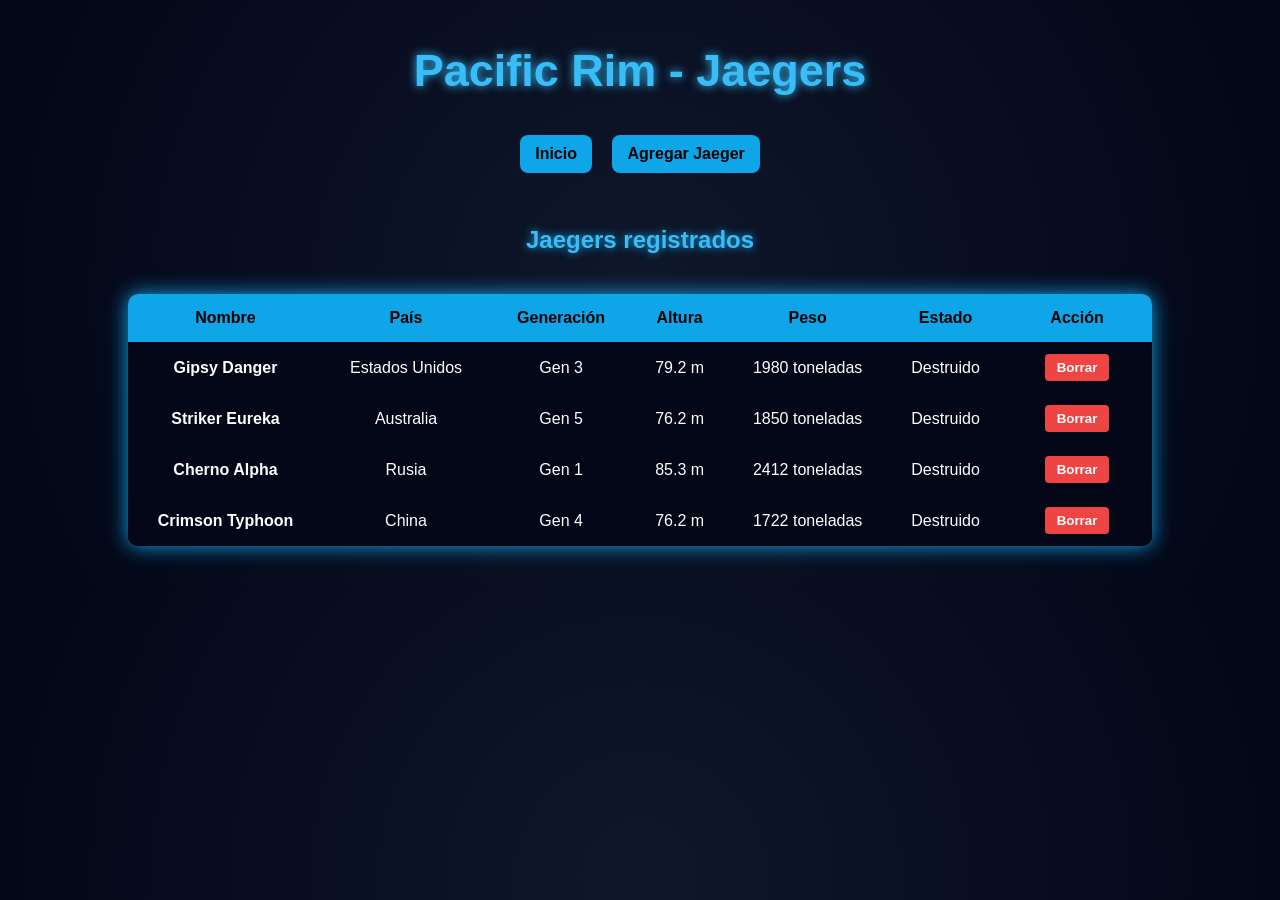
<file: index1.html>
<!DOCTYPE html>
<html lang="es">
<head>
    <meta charset="UTF-8">
    <title>Eduardo Mizael Ruiz Santiago</title>

    <style>
        body {
            font-family: Arial;
            background: radial-gradient(circle, #0f172a, #020617);
            color: white;
            text-align: center;
            margin: 0;
        }

        header {
            padding: 25px 20px;
        }

        h1 {
            margin-top: 20px;
            font-size: 45px;
            color: #38bdf8;
            text-shadow: 0 0 10px #38bdf8;
        }

        nav {
            margin-top: 20px;
        }

        nav a {
            display: inline-block;
            margin: 8px;
            padding: 10px 15px;
            background: #0ea5e9;
            color: black;
            border-radius: 8px;
            text-decoration: none;
            font-weight: bold;
            cursor: pointer;
        }

        nav a:hover {
            background: #38bdf8;
            box-shadow: 0 0 12px #38bdf8;
        }

        h2 {
            color: #38bdf8;
            text-shadow: 0 0 8px #0ea5e9;
            margin-top: 20px;
        }

        table {
            margin: 40px auto;
            border-collapse: collapse;
            width: 80%;
            box-shadow: 0 0 20px #0ea5e9;
            border-radius: 10px;
            overflow: hidden;
        }

        th {
            background: #0ea5e9;
            padding: 15px;
            color: black;
        }

        td {
            padding: 12px;
            background: #020617;
        }

        tr:hover td {
            background: #0ea5e9;
            color: black;
            transition: 0.3s;
        }

        .btn-delete {
            background-color: #ef4444;
            color: white;
            border: none;
            padding: 6px 12px;
            border-radius: 4px;
            font-weight: bold;
            cursor: pointer;
            transition: background-color 0.2s;
        }

        .btn-delete:hover {
            background-color: #dc2626;
        }

        .alert-info {
            background-color: #1e293b;
            color: #38bdf8;
            padding: 15px;
            border-radius: 8px;
            width: 50%;
            margin: 20px auto;
            border: 1px dashed #38bdf8;
        }
    </style>
</head>
<body>

<header>
    <h1>Pacific Rim - Jaegers</h1>
    <nav>
        <a href="index.html">Inicio</a>
        <a href="pacificrim.html">Agregar Jaeger</a>
    </nav>
</header>

<div class="contenedor">
    <h2>Jaegers registrados</h2>
    
    <div id="alerta-eliminar" style="display: none; color: #f43f5e; font-weight: bold; margin-bottom: 20px;">
        El Jaeger fue eliminado correctamente.
    </div>

    <table id="jaegers-tabla">
        <thead>
            <tr>
                <th>Nombre</th>
                <th>País</th>
                <th>Generación</th>
                <th>Altura</th>
                <th>Peso</th>
                <th>Estado</th>
                <th style="width: 120px;">Acción</th>
            </tr>
        </thead>
        <tbody id="jaegers-body">
            <tr>
                <td colspan="7">Cargando Jaegers...</td>
            </tr>
        </tbody>
    </table>
</div>

<script src="db.js"></script>
<script>
    function renderJaegers() {
        const tbody = document.getElementById('jaegers-body');
        const jaegers = db.get('pacific_rim', 'jaegers');

        if (jaegers.length > 0) {
            let html = '';
            jaegers.forEach(j => {
                html += `
                    <tr>
                        <td><strong>${escapeHtml(j.nombre)}</strong></td>
                        <td>${escapeHtml(j.pais || 'Desconocido')}</td>
                        <td>Gen ${j.generacion || '1'}</td>
                        <td>${j.altura_m || '0'} m</td>
                        <td>${j.peso_ton || '0'} toneladas</td>
                        <td>${escapeHtml(j.estado || 'Activo')}</td>
                        <td>
                            <button class="btn-delete" onclick="borrarJaeger(${j.id}, '${escapeQuote(j.nombre)}')">Borrar</button>
                        </td>
                    </tr>
                `;
            });
            tbody.innerHTML = html;
        } else {
            tbody.innerHTML = `
                <tr>
                    <td colspan="7">
                        <div class="alert-info">No hay Jaegers registrados todavía. Puedes agregar uno en el formulario.</div>
                    </td>
                </tr>
            `;
        }
    }

    function borrarJaeger(id, nombre) {
        if (confirm(`¿Seguro que deseas borrar el Jaeger ${nombre}?`)) {
            db.delete('pacific_rim', 'jaegers', 'id', id);
            
            const alerta = document.getElementById('alerta-eliminar');
            alerta.style.display = 'block';
            setTimeout(() => {
                alerta.style.display = 'none';
            }, 3000);

            renderJaegers();
        }
    }

    function escapeHtml(str) {
        return String(str)
            .replace(/&/g, '&amp;')
            .replace(/</g, '&lt;')
            .replace(/>/g, '&gt;')
            .replace(/"/g, '&quot;')
            .replace(/'/g, '&#039;');
    }

    function escapeQuote(str) {
        return String(str).replace(/'/g, "\\'");
    }

    db.ready.then(() => {
        renderJaegers();
    });
</script>
</body>
</html>
</file>
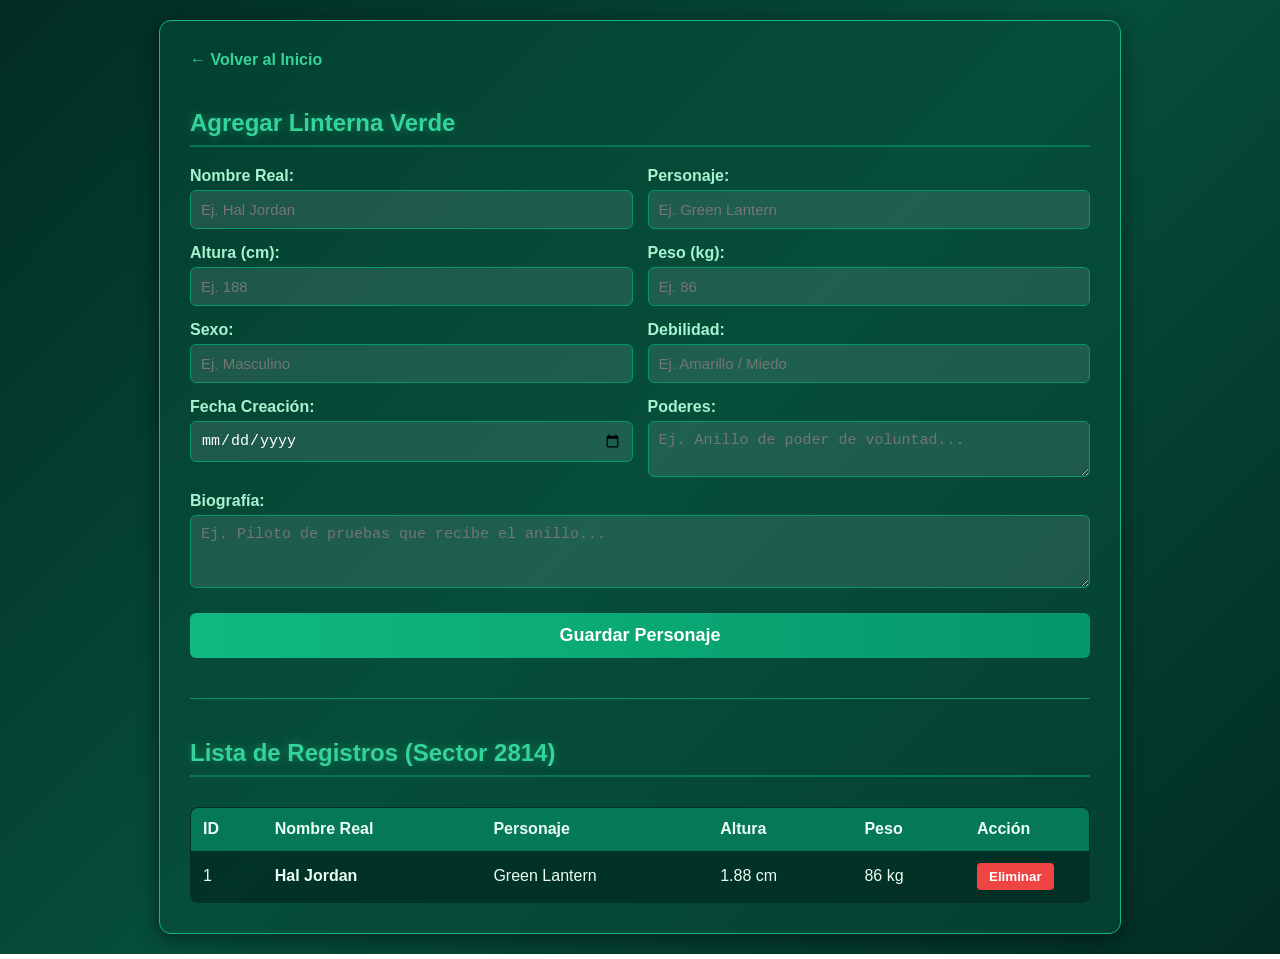
<file: mizael.html>
<!DOCTYPE html>
<html lang="es">
<head>
    <meta charset="UTF-8">
    <title>Eduardo Mizael Ruiz Santiago</title>
    <style>
        body {
            font-family: 'Segoe UI', sans-serif;
            background: linear-gradient(135deg, #022c22, #064e3b, #022c22);
            color: #ecfdf5;
            padding: 20px;
            margin: 0;
        }

        h2 {
            color: #34d399;
            text-shadow: 0 0 10px rgba(52, 211, 153, 0.4);
            border-bottom: 2px solid #047857;
            padding-bottom: 8px;
        }

        .container {
            max-width: 900px;
            margin: 0 auto;
            background: rgba(6, 78, 59, 0.5);
            padding: 30px;
            border-radius: 12px;
            box-shadow: 0 4px 20px rgba(0,0,0,0.5);
            border: 1px solid #10b981;
        }

        .form-grid {
            display: grid;
            grid-template-columns: 1fr 1fr;
            gap: 15px;
        }

        .form-group {
            display: flex;
            flex-direction: column;
        }

        .form-group.full-width {
            grid-column: span 2;
        }

        label {
            font-weight: bold;
            color: #a7f3d0;
            margin-bottom: 5px;
        }

        input[type="text"],
        input[type="number"],
        input[type="date"],
        textarea {
            padding: 10px;
            border: 1px solid #059669;
            border-radius: 6px;
            background-color: rgba(255, 255, 255, 0.1);
            color: white;
            font-size: 15px;
        }

        input[type="text"]:focus,
        input[type="number"]:focus,
        input[type="date"]:focus,
        textarea:focus {
            outline: none;
            border-color: #34d399;
            box-shadow: 0 0 10px rgba(52, 211, 153, 0.5);
            background-color: rgba(2, 44, 34, 0.9);
        }

        input[type="submit"] {
            grid-column: span 2;
            background: linear-gradient(90deg, #10b981, #059669);
            color: white;
            border: none;
            padding: 12px;
            font-size: 18px;
            font-weight: bold;
            border-radius: 6px;
            cursor: pointer;
            transition: all 0.3s;
            margin-top: 10px;
        }

        input[type="submit"]:hover {
            transform: translateY(-2px);
            box-shadow: 0 0 15px rgba(16, 185, 129, 0.6);
        }

        table {
            width: 100%;
            border-collapse: collapse;
            margin-top: 30px;
            background: rgba(2, 44, 34, 0.8);
            border-radius: 8px;
            overflow: hidden;
            border: 1px solid #059669;
        }

        th, td {
            padding: 12px;
            text-align: left;
            border-bottom: 1px solid #047857;
        }

        th {
            background-color: #047857;
            color: #ecfdf5;
        }

        tr:hover {
            background-color: rgba(52, 211, 153, 0.15);
        }

        .btn-delete {
            background-color: #ef4444;
            color: white;
            border: none;
            padding: 6px 12px;
            border-radius: 4px;
            font-weight: bold;
            cursor: pointer;
            transition: background-color 0.2s;
        }

        .btn-delete:hover {
            background-color: #dc2626;
        }

        .nav-home {
            display: inline-block;
            margin-bottom: 20px;
            color: #34d399;
            text-decoration: none;
            font-weight: bold;
        }
        
        .nav-home:hover {
            text-decoration: underline;
        }
    </style>
</head>
<body>

<div class="container">
    <a href="index.html" class="nav-home">← Volver al Inicio</a>
    <h2>Agregar Linterna Verde</h2>
    
    <div id="alerta-verde" style="display: none; color: #34d399; font-weight: bold; margin-bottom: 15px;">
        Cambio realizado con éxito en el Sector 2814.
    </div>

    <form id="formulario-verde">
        <div class="form-grid">
            <div class="form-group">
                <label>Nombre Real:</label>
                <input type="text" id="nombrereal" required placeholder="Ej. Hal Jordan">
            </div>
            
            <div class="form-group">
                <label>Personaje:</label>
                <input type="text" id="personaje" required placeholder="Ej. Green Lantern">
            </div>

            <div class="form-group">
                <label>Altura (cm):</label>
                <input type="number" id="altura" required placeholder="Ej. 188">
            </div>

            <div class="form-group">
                <label>Peso (kg):</label>
                <input type="number" id="peso" required placeholder="Ej. 86">
            </div>

            <div class="form-group">
                <label>Sexo:</label>
                <input type="text" id="sexo" required placeholder="Ej. Masculino">
            </div>

            <div class="form-group">
                <label>Debilidad:</label>
                <input type="text" id="debilidad" required placeholder="Ej. Amarillo / Miedo">
            </div>

            <div class="form-group">
                <label>Fecha Creación:</label>
                <input type="date" id="creation" required>
            </div>

            <div class="form-group">
                <label>Poderes:</label>
                <textarea id="poderes" rows="2" required placeholder="Ej. Anillo de poder de voluntad..."></textarea>
            </div>

            <div class="form-group full-width">
                <label>Biografía:</label>
                <textarea id="biografia" rows="3" required placeholder="Ej. Piloto de pruebas que recibe el anillo..."></textarea>
            </div>

            <input type="submit" value="Guardar Personaje">
        </div>
    </form>

    <hr style="border: 0; border-top: 1px solid #059669; margin: 40px 0;">

    <h2>Lista de Registros (Sector 2814)</h2>

    <table>
        <thead>
            <tr>
                <th>ID</th>
                <th>Nombre Real</th>
                <th>Personaje</th>
                <th>Altura</th>
                <th>Peso</th>
                <th style="width: 100px;">Acción</th>
            </tr>
        </thead>
        <tbody id="tabla-body">
            <tr>
                <td colspan="6">Cargando registros...</td>
            </tr>
        </tbody>
    </table>
</div>

<script src="db.js"></script>
<script>
    function renderTabla() {
        const tbody = document.getElementById('tabla-body');
        const registros = db.get('batman', 'linterna_verde');

        if (registros.length > 0) {
            let html = '';
            registros.forEach(fila => {
                html += `
                    <tr>
                        <td>${fila.id}</td>
                        <td><strong>${escapeHtml(fila.nombrereal)}</strong></td>
                        <td>${escapeHtml(fila.personaje)}</td>
                        <td>${fila.altura} cm</td>
                        <td>${fila.peso} kg</td>
                        <td>
                            <button class="btn-delete" onclick="borrarRegistro(${fila.id}, '${escapeQuote(fila.nombrereal)}')">Eliminar</button>
                        </td>
                    </tr>
                `;
            });
            tbody.innerHTML = html;
        } else {
            tbody.innerHTML = `<tr><td colspan="6" style="text-align: center;">No hay registros de Linterna Verde.</td></tr>`;
        }
    }

    function borrarRegistro(id, nombre) {
        if (confirm(`¿Seguro que deseas eliminar a ${nombre}?`)) {
            db.delete('batman', 'linterna_verde', 'id', id);
            mostrarAlerta();
            renderTabla();
        }
    }

    function mostrarAlerta() {
        const alerta = document.getElementById('alerta-verde');
        alerta.style.display = 'block';
        setTimeout(() => {
            alerta.style.display = 'none';
        }, 3000);
    }

    document.getElementById('formulario-verde').addEventListener('submit', function(e) {
        e.preventDefault();

        const nuevoRegistro = {
            nombrereal: document.getElementById('nombrereal').value.trim(),
            personaje: document.getElementById('personaje').value.trim(),
            altura: parseInt(document.getElementById('altura').value) || 0,
            peso: parseInt(document.getElementById('peso').value) || 0,
            sexo: document.getElementById('sexo').value.trim(),
            debilidad: document.getElementById('debilidad').value.trim(),
            creation: document.getElementById('creation').value,
            poderes: document.getElementById('poderes').value.trim(),
            biografia: document.getElementById('biografia').value.trim()
        };

        db.ready.then(() => {
            db.insert('batman', 'linterna_verde', nuevoRegistro);
            document.getElementById('formulario-verde').reset();
            mostrarAlerta();
            renderTabla();
        });
    });

    function escapeHtml(str) {
        return String(str)
            .replace(/&/g, '&amp;')
            .replace(/</g, '&lt;')
            .replace(/>/g, '&gt;')
            .replace(/"/g, '&quot;')
            .replace(/'/g, '&#039;');
    }

    function escapeQuote(str) {
        return String(str).replace(/'/g, "\\'");
    }

    db.ready.then(() => {
        renderTabla();
    });
</script>
</body>
</html>
</file>
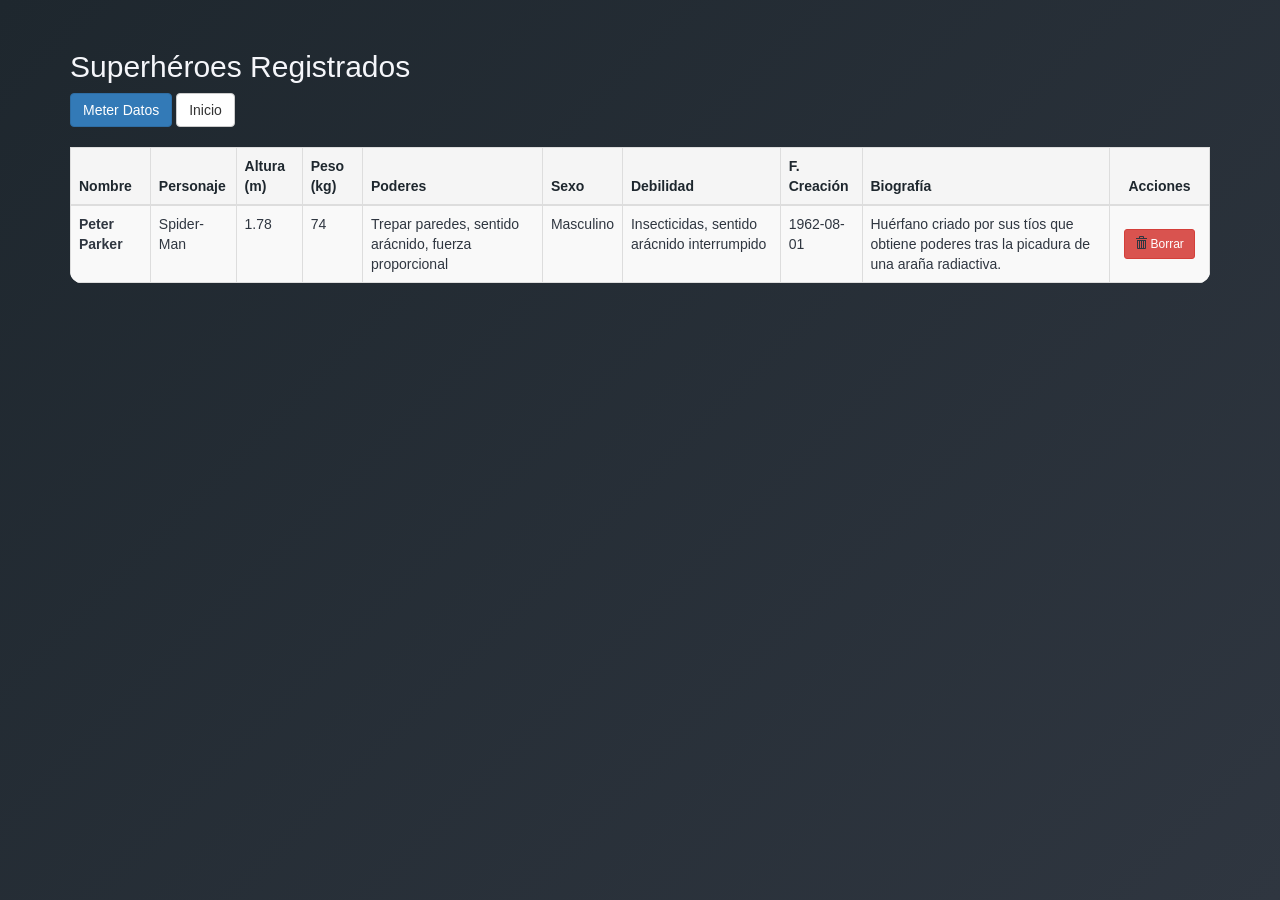
<file: mostrar.html>
<!DOCTYPE html>
<html lang="es">
<head>
    <meta charset="UTF-8" />
    <meta name="viewport" content="width=device-width, initial-scale=1.0" />
    <title>Eduardo Mizael Ruiz Santiago</title>
    <link rel="stylesheet" href="https://maxcdn.bootstrapcdn.com/bootstrap/3.3.1/css/bootstrap.min.css" />
    <link rel="stylesheet" href="estilos.css" />
</head>
<body>

<div class="container" style="margin-top: 30px;">
    
    <div class="alert alert-warning alert-dismissible" role="alert" id="alerta-borrado" style="display: none;">
        <button type="button" class="close" onclick="document.getElementById('alerta-borrado').style.display = 'none';"><span aria-hidden="true">&times;</span></button>
        <strong>¡Atención!</strong> El superhéroe fue eliminado correctamente de la lista.
    </div>

    <h2>Superhéroes Registrados</h2>
    <div style="margin-bottom: 20px;">
        <a class="btn btn-primary" href="meterdatos.html">Meter Datos</a>
        <a class="btn btn-default" href="index.html">Inicio</a>
    </div>

    <div id="contenedor-tabla">
        <div class="alert alert-info">Cargando personajes...</div>
    </div>
</div>

<script src="db.js"></script>
<script>
    function renderTabla() {
        const contenedor = document.getElementById('contenedor-tabla');
        const superheroes = db.get('universoheroes', 'superheroes');

        if (superheroes.length > 0) {
            let html = `
                <div class="table-responsive">
                    <table class="table table-striped table-bordered table-hover" style="margin-bottom: 0;">
                        <thead>
                            <tr class="active">
                                <th>Nombre</th>
                                <th>Personaje</th>
                                <th>Altura (m)</th>
                                <th>Peso (kg)</th>
                                <th>Poderes</th>
                                <th>Sexo</th>
                                <th>Debilidad</th>
                                <th>F. Creación</th>
                                <th>Biografía</th>
                                <th style="text-align: center; width: 100px;">Acciones</th>
                            </tr>
                        </thead>
                        <tbody>
            `;

            // Renderizado en orden inverso para ver los más nuevos primero
            [...superheroes].reverse().forEach(heroe => {
                html += `
                    <tr id="heroe-row-${heroe.id}">
                        <td><strong>${escapeHtml(heroe.nombre || '')}</strong></td>
                        <td>${escapeHtml(heroe.personaje || '')}</td>
                        <td>${heroe.altura || '0'}</td>
                        <td>${heroe.peso || '0'}</td>
                        <td>${escapeHtml(heroe.poderes || '')}</td>
                        <td>${escapeHtml(heroe.sexo || '')}</td>
                        <td>${escapeHtml(heroe.debilidad || '')}</td>
                        <td>${escapeHtml(heroe.creacion || heroe.fecha_creacion || '')}</td>
                        <td>${escapeHtml(heroe.biografia || heroe.descripcion || '')}</td>
                        <td style="text-align: center; vertical-align: middle;">
                            <button class="btn btn-danger btn-sm" onclick="borrarHeroe(${heroe.id}, '${escapeQuote(heroe.nombre)}')">
                                <span class="glyphicon glyphicon-trash"></span> Borrar
                            </button>
                        </td>
                    </tr>
                `;
            });

            html += `
                        </tbody>
                    </table>
                </div>
            `;
            contenedor.innerHTML = html;
        } else {
            contenedor.innerHTML = '<div class="alert alert-info">No hay superhéroes registrados todavía.</div>';
        }
    }

    function borrarHeroe(id, nombre) {
        if (confirm(`¿Seguro que deseas eliminar a ${nombre}?`)) {
            db.delete('universoheroes', 'superheroes', 'id', id);
            
            // Mostrar alerta de borrado
            const alerta = document.getElementById('alerta-borrado');
            alerta.style.display = 'block';
            
            // Volver a renderizar la tabla
            renderTabla();
        }
    }

    // Funciones auxiliares para sanitizar datos
    function escapeHtml(str) {
        return String(str)
            .replace(/&/g, '&amp;')
            .replace(/</g, '&lt;')
            .replace(/>/g, '&gt;')
            .replace(/"/g, '&quot;')
            .replace(/'/g, '&#039;');
    }

    function escapeQuote(str) {
        return String(str).replace(/'/g, "\\'");
    }

    // Inicializar la tabla cuando la base de datos esté lista
    db.ready.then(() => {
        renderTabla();
    });
</script>
</body>
</html>
</file>
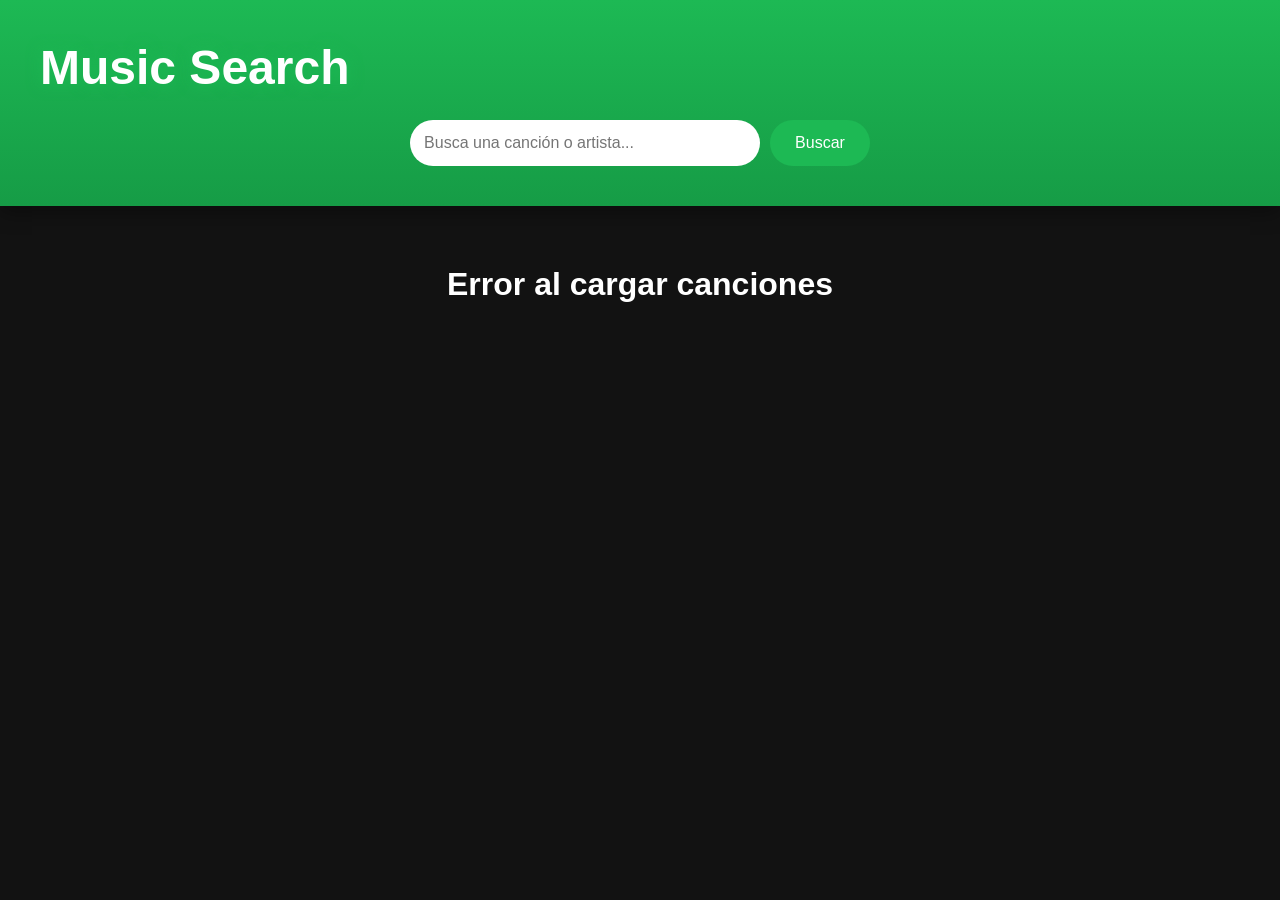
<file: musica.html>
<!DOCTYPE html>
<html lang="es">
<head>
    <meta charset="UTF-8">
    <meta name="viewport" content="width=device-width, initial-scale=1.0">
    <title>Eduardo Mizael Ruiz Santiago</title>
    <link rel="stylesheet" href="musica.css">
</head>
<body>

 <div class="container">
    <h1> Music Search</h1>

    <form id="form">
        <input
            type="text"
            id="search"
            placeholder="Busca una canción o artista..."
        >
        <button type="submit">Buscar</button>
    </form>
</div>

<main id="main"></main>

    <script src="musica.js"></script>

</body>
</html>
</file>
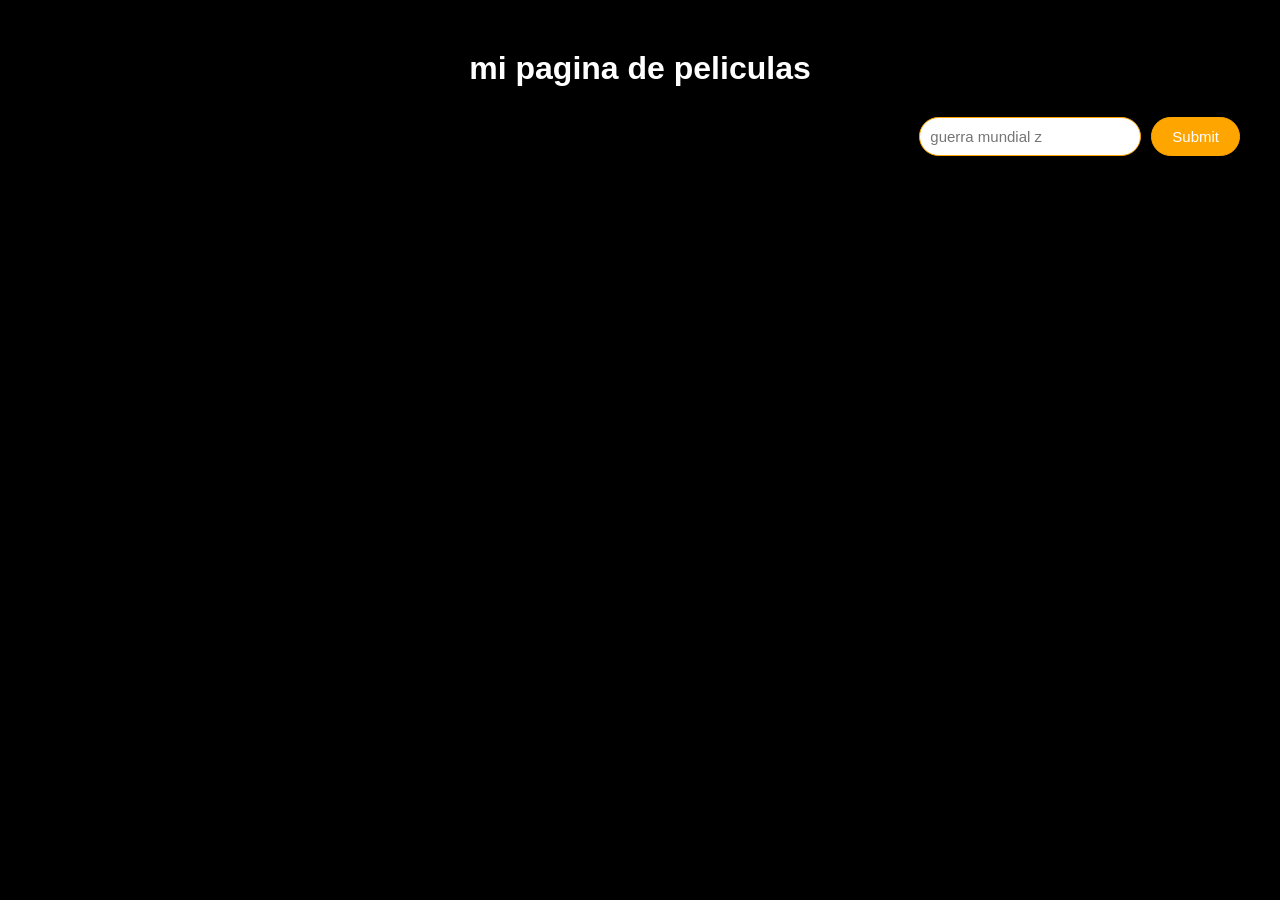
<file: peliculas.html>
<!DOCTYPE html>
<html lang="en">
<head>
    <meta charset="UTF-8">
    <meta name="viewport" content="width=device-width, initial-scale=1.0">
    
    <link rel="stylesheet" href="estilopelicula.css">
<link href="https://fonts.cdnfonts.com/css/screamous" rel="stylesheet">
                
    <title>Eduardo Mizael Ruiz Santiago</title>
</head>
<body>

        
    <div class="container">
      <h1>mi pagina de peliculas</h1>
     
    <form id="form">
        <input type="text"id="search" placeholder="guerra mundial z">
    <input type="submit">
    </form>
    </div>
  <script>
//En esta línea se define la URL de la API para obtener la lista de películas.
const API_URL = 'https://api.themoviedb.org/3/discover/movie?sort_by=popularity.desc&api_key=3fd2be6f0c70a2a598f084ddfb75487c&page=1';

//Esta línea define la URL de la API para obtener las imágenes de las películas.
const IMG_PATH = 'https://image.tmdb.org/t/p/w1280';

//En esta línea se define la URL de la API para buscar películas.
const SEARCH_API = 'https://api.themoviedb.org/3/search/movie?api_key=3fd2be6f0c70a2a598f084ddfb75487c&query=';


//AÑADIR ESTO ↓↓↓↓↓↓↓↓↓↓↓↓↓↓↓↓↓↓↓↓↓↓↓↓↓↓↓↓↓↓↓↓↓↓

const main = document.createElement('main');
main.id = 'main';
document.body.appendChild(main);

const form = document.getElementById('form');
const search = document.getElementById('search');

getMovie(API_URL);

async function getMovie(url) {
    const res = await fetch(url);
    const data = await res.json();

    showMovies(data.results);
}

//Esta función crea los elementos del HTML para mostrar cada película en la lista.
function showMovies(movies){

    main.innerHTML = '';

    movies.forEach((movie) => {

        const {title, poster_path, vote_average, overview, release_date} = movie;

        const movieEl = document.createElement('div');

        movieEl.classList.add('movie');

        movieEl.innerHTML = `
            <img src="${IMG_PATH + poster_path}" alt="${title}">

            <div class="movie-info">
                <h3>${title}</h3>
                <span class="${getClassByRate(vote_average)}">
                    ${vote_average}
                </span>
            </div>

            <div class="overview">
                <h3>Sinopsis</h3>
                ${overview}

                <br><br>

                <strong>Fecha:</strong> ${release_date}
            </div>
        `;

        main.appendChild(movieEl);
    });
}

function getClassByRate(vote) {

    if(vote >= 8){
        return 'green';
    } else if(vote >= 5){
        return 'orange';
    } else {
        return 'red';
    }
}

form.addEventListener('submit', (e) => {

    e.preventDefault();

    const searchTerm = search.value;

    if(searchTerm && searchTerm !== '') {

        getMovie(SEARCH_API + searchTerm);

        search.value = '';

    } else {
        window.location.reload();
    }

});

//AÑADIR ESTO ↑↑↑↑↑↑↑↑↑↑↑↑↑↑↑↑↑↑↑↑↑↑↑↑↑↑↑↑↑↑↑↑↑↑↑

</script>
</body>
</html>
</file>
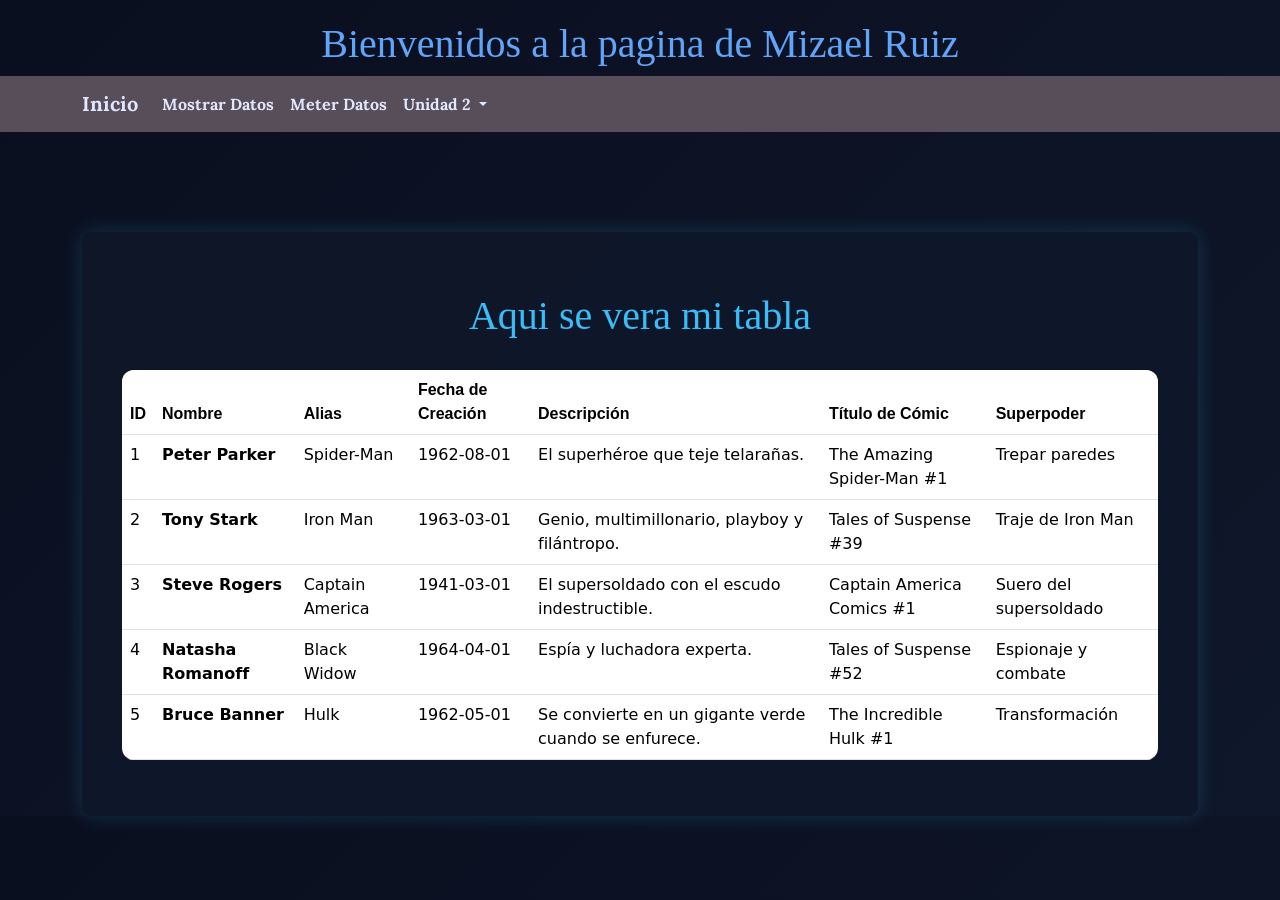
<file: relacionales01.html>
<!DOCTYPE html>
<html lang="es">
<head>
    <meta charset="UTF-8">
    <title>Eduardo Mizael Ruiz Santiago</title>
    <meta name="viewport" content="width=device-width, initial-scale=1">
    
    <!-- jQuery -->
    <script src="https://ajax.googleapis.com/ajax/libs/jquery/1.11.2/jquery.min.js"></script>
    <link rel="preconnect" href="https://fonts.googleapis.com">
    <link rel="preconnect" href="https://fonts.gstatic.com" crossorigin>
    <link href="https://fonts.googleapis.com/css2?family=Lora:ital,wght@0,400..700;1,400..700&display=swap" rel="stylesheet">

    <!-- Bootstrap CSS -->
    <link href="https://cdn.jsdelivr.net/npm/bootstrap@5.3.2/dist/css/bootstrap.min.css" rel="stylesheet">
    <script src="https://cdn.jsdelivr.net/npm/bootstrap@5.3.2/dist/js/bootstrap.bundle.min.js"></script>

    <!-- Fuente -->
    <link href="https://fonts.cdnfonts.com/css/zachary" rel="stylesheet">

    <style>
        body{
            background: linear-gradient(135deg, #0a0f1f, #0f172a);
            color:#e0e7ff; 
        }
        h1{
            font-family:'Dancing Script', cursive;
            color:#60a5fa; 
            text-align:center;
            margin-top: 20px;
        }
        .navbar{
            background-color:#0f172a;
            border:none;
        }
        .navbar-brand,
        .navbar-nav .nav-link{
            color:#e0e7ff !important;
            font-family:'Lora', serif;
            font-weight: bold;
        }
        .navbar-nav .nav-link:hover{
            color:#38bdf8 !important; 
        }
        .dropdown-menu{
            background-color:#0f172a;
            border:1px solid #1e293b;
        }
        .dropdown-menu .dropdown-item{
            color:#e0e7ff;
            font-family:'Lora', serif;
        }
        .dropdown-menu .dropdown-item:hover{
            background-color:#1e293b;
            color:#38bdf8;
        }
        .jumbotron{
            background: rgba(15, 23, 42, 0.9);
            color:#e0e7ff;
            padding:40px;
            border-radius:10px;
            box-shadow: 0 0 20px rgba(56, 189, 248, 0.2);
        }
        .table{
            background: rgba(2, 6, 23, 0.9);
            color:#e0e7ff;
        }
        thead{
            background: linear-gradient(90deg, #1e3a8a, #2563eb);
            color:#fff;
        }
        tbody tr:hover{
            background: rgba(56, 189, 248, 0.1);
        }
    </style>
</head>
<body>

<center><h1>Bienvenidos a la pagina de Mizael Ruiz</h1></center>
<nav class="navbar navbar-expand-lg" style="background-color:#584E59;">
  <div class="container">
    <a class="navbar-brand text-white" href="index.html">Inicio</a>
    <button class="navbar-toggler" type="button" data-bs-toggle="collapse" data-bs-target="#menu">
      <span class="navbar-toggler-icon"></span>
    </button>
    <div class="collapse navbar-collapse" id="menu">
      <ul class="navbar-nav me-auto">
        <li class="nav-item">
          <a class="nav-link text-white" href="mostrar.html">Mostrar Datos</a>
        </li>
        <li class="nav-item">
          <a class="nav-link text-white" href="meterdatos.html">Meter Datos</a>
        </li>
        <li class="nav-item dropdown">
          <a class="nav-link dropdown-toggle text-white" href="#" id="navbarDropdown" role="button" data-bs-toggle="dropdown" aria-expanded="false">
            Unidad 2
          </a>
          <ul class="dropdown-menu" aria-labelledby="navbarDropdown">
            <li><a class="dropdown-item" href="relacionales01.html">Relacionales 1</a></li>
            <li><a class="dropdown-item" href="relacionales02.html">Relacionales 2</a></li>
            <li><a class="dropdown-item" href="capturadebasededatos.html">Captura de base de datos</a></li>
            <li><a class="dropdown-item" href="pacificrim.html">Pacific Rim</a></li>
          </ul>
        </li>
      </ul>
    </div>
  </div>
</nav>
    
<div class="container" style="margin-top: 100px;">
    <div class="jumbotron">
        <h1 class="text-center" style="margin-bottom: 30px; color: #38bdf8;">Aqui se vera mi tabla</h1>
        <div class="table-responsive">
            <table class="table table-hu" style="background: rgba(0,0,0,0.6); color: #ddd; border-radius: 12px; overflow: hidden; border-collapse: separate; border-spacing: 0;">
                <thead style="background: #F2C94C; color: #000; font-family: 'Oswald', sans-serif;">
                    <tr>
                        <th>ID</th>
                        <th>Nombre</th>
                        <th>Alias</th>
                        <th>Fecha de Creación</th>
                        <th>Descripción</th>
                        <th>Título de Cómic</th>
                        <th>Superpoder</th>
                    </tr>
                </thead>
                <tbody id="tabla-body">
                    <tr>
                        <td colspan="7" class="text-center">Cargando relaciones de base de datos...</td>
                    </tr>
                </tbody>
            </table>
        </div>
    </div>
</div>

<script src="db.js"></script>
<script>
    db.ready.then(() => {
        const tbody = document.getElementById('tabla-body');
        
        // Cargar tablas de la base de datos c_r_o
        const personajes = db.get('c_r_o', 'personajes');
        const comics = db.get('c_r_o', 'comics');
        const superpoderes = db.get('c_r_o', 'superpoderes');
        const personajecomic = db.get('c_r_o', 'personajecomic');
        const personajesuperpoder = db.get('c_r_o', 'personajesuperpoder');

        // Simular INNER JOINs
        const rows = [];
        
        personajes.forEach(p => {
            // Filtrar relaciones de cómics para este personaje
            const relComics = personajecomic.filter(pc => String(pc.PersonajeID) === String(p.ID));
            
            // Filtrar relaciones de superpoderes para este personaje
            const relPoderes = personajesuperpoder.filter(ps => String(ps.PersonajeID) === String(p.ID));

            // INNER JOIN requiere coincidencia en ambas uniones
            relComics.forEach(pc => {
                const comic = comics.find(c => String(c.ID) === String(pc.ComicID));
                if (comic) {
                    relPoderes.forEach(ps => {
                        const poder = superpoderes.find(s => String(s.ID) === String(ps.SuperpoderID));
                        if (poder) {
                            rows.push({
                                personajeID: p.ID,
                                personaje_nombre: p.Nombre,
                                alias: p.Alias,
                                fechacreacion: p.FechaDeCreacion,
                                descripcion: p.Descripcion,
                                titulo: comic.Titulo,
                                nombre_superpoder: poder.Nombre
                            });
                        }
                    });
                }
            });
        });

        // Eliminar duplicados (Simulación de SELECT DISTINCT)
        const uniqueRows = [];
        const seenKeys = new Set();
        rows.forEach(r => {
            const key = `${r.personajeID}-${r.titulo}-${r.nombre_superpoder}`;
            if (!seenKeys.has(key)) {
                seenKeys.add(key);
                uniqueRows.push(r);
            }
        });

        // Generar HTML
        if (uniqueRows.length > 0) {
            let html = '';
            uniqueRows.forEach(row => {
                html += `
                    <tr>
                        <td>${row.personajeID}</td>
                        <td><strong>${escapeHtml(row.personaje_nombre)}</strong></td>
                        <td>${escapeHtml(row.alias)}</td>
                        <td>${escapeHtml(row.fechacreacion)}</td>
                        <td>${escapeHtml(row.descripcion || '')}</td>
                        <td>${escapeHtml(row.titulo || '')}</td>
                        <td>${escapeHtml(row.nombre_superpoder || '')}</td>
                    </tr>
                `;
            });
            tbody.innerHTML = html;
        } else {
            tbody.innerHTML = `<tr><td colspan="7" class="text-center">No hay datos para mostrar</td></tr>`;
        }
    }).catch(err => {
        document.getElementById('tabla-body').innerHTML = `
            <tr><td colspan="7" style="color:#e55; text-align:center;">Error al cargar base de datos: ${err}</td></tr>
        `;
    });

    function escapeHtml(str) {
        return String(str)
            .replace(/&/g, '&amp;')
            .replace(/</g, '&lt;')
            .replace(/>/g, '&gt;')
            .replace(/"/g, '&quot;')
            .replace(/'/g, '&#039;');
    }
</script>
</body>
</html>
</file>
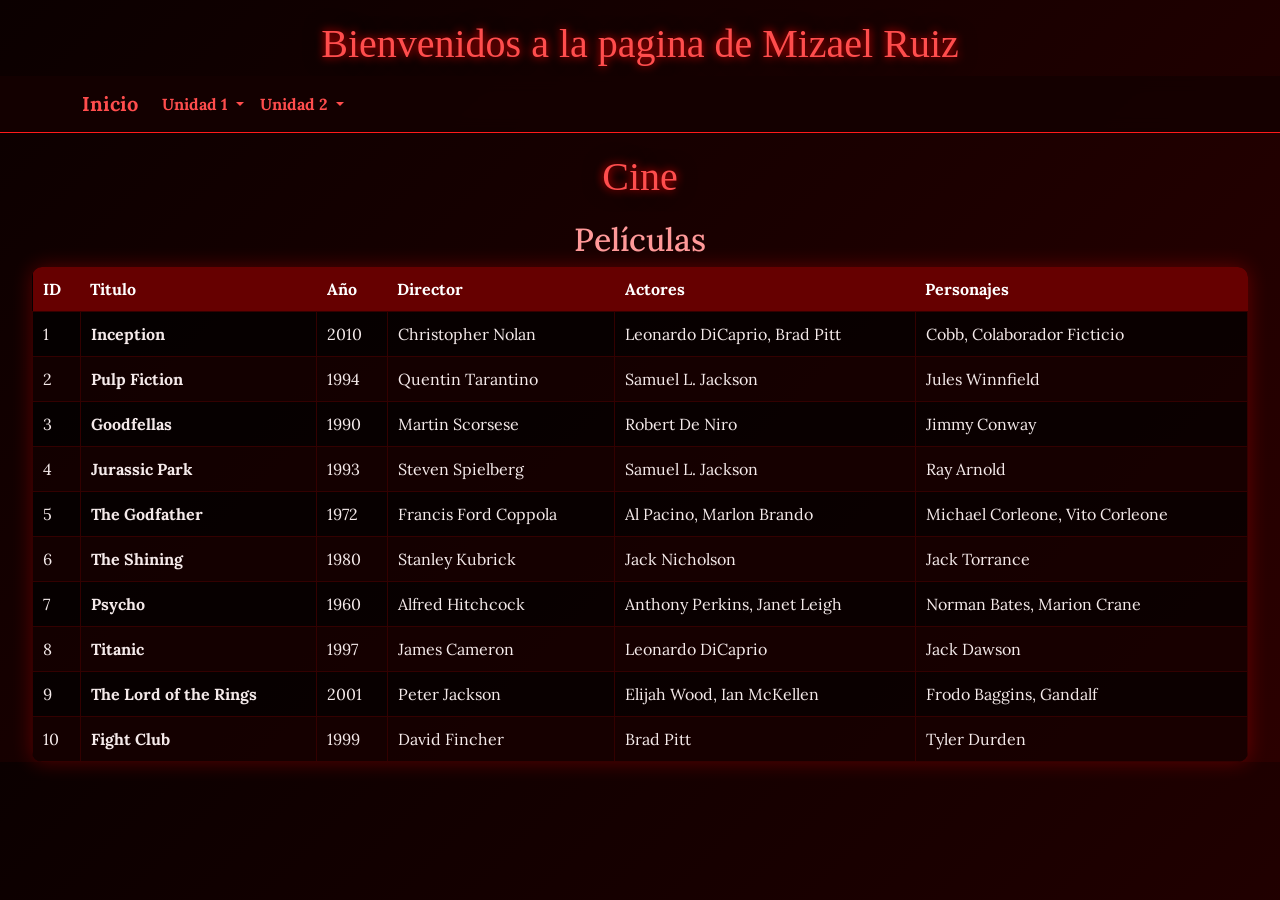
<file: relacionales02.html>
<!DOCTYPE html>
<html lang="es">
<head>
    <meta charset="UTF-8">
    <title>Eduardo Mizael Ruiz Santiago</title>
    <meta name="viewport" content="width=device-width, initial-scale=1">
    
    <!-- jQuery -->
    <script src="https://ajax.googleapis.com/ajax/libs/jquery/1.11.2/jquery.min.js"></script>
    <link rel="preconnect" href="https://fonts.googleapis.com">
    <link rel="preconnect" href="https://fonts.gstatic.com" crossorigin>
    <link href="https://fonts.googleapis.com/css2?family=Lora:ital,wght@0,400..700;1,400..700&display=swap" rel="stylesheet">
    <link href="https://fonts.cdnfonts.com/css/zachary" rel="stylesheet">

    <!-- Bootstrap CSS -->
    <link href="https://cdn.jsdelivr.net/npm/bootstrap@5.3.2/dist/css/bootstrap.min.css" rel="stylesheet">
    <script src="https://cdn.jsdelivr.net/npm/bootstrap@5.3.2/dist/js/bootstrap.bundle.min.js"></script>

    <style>
        body{
            background: linear-gradient(135deg, #0b0000, #1a0000, #2b0000);
            color:#f5eaea;
            font-family: "Lora", serif;
            margin:0;
            padding:0;
        }
        h1{
            font-family:'Dancing Script', cursive;
            color:#ff4d4d;
            text-align:center;
            text-shadow: 0 0 10px #ff0000, 0 0 20px black;
            margin-top: 20px;
        }
        h2{
            text-align:center;
            color:#ff9999;
            margin-top: 20px;
        }
        .navbar{
            background: rgba(20,0,0,0.9) !important;
            backdrop-filter: blur(8px);
            border-bottom: 1px solid #ff1a1a;
        }
        .navbar-brand,
        .navbar-nav .nav-link{
            color:#ff4d4d !important;
            font-weight: bold;
        }
        .navbar-nav .nav-link:hover{
            color:#ffffff !important;
            text-shadow: 0 0 10px #ff0000;
        }
        .dropdown-menu{
            background-color:#1a0000;
            border: 1px solid #ff1a1a;
        }
        .dropdown-menu .dropdown-item{
            color:#ffcccc;
        }
        .dropdown-menu .dropdown-item:hover{
            background-color:#330000;
            color:#ffffff;
        }
        table{
            margin: auto;
            border-collapse: collapse;
            width: 95%;
            background: rgba(0,0,0,0.7);
            border-radius: 10px;
            overflow: hidden;
            box-shadow: 0 0 20px rgba(255,0,0,0.3);
        }
        th{
            background: #660000;
            color:#ffffff;
            padding:10px;
        }
        td{
            border: 1px solid #330000;
            padding:10px;
            color:#f5eaea;
        }
        tr:nth-child(even){
            background-color: rgba(255,0,0,0.05);
        }
        tr:hover{
            background-color: rgba(255,0,0,0.2);
            transition:0.3s;
        }
    </style>
</head>
<body>

<center><h1>Bienvenidos a la pagina de Mizael Ruiz</h1></center>

<nav class="navbar navbar-expand-lg">
  <div class="container">
    <a class="navbar-brand text-white" href="index.html">Inicio</a>
    <button class="navbar-toggler" type="button" data-bs-toggle="collapse" data-bs-target="#menu">
      <span class="navbar-toggler-icon"></span>
    </button>
    <div class="collapse navbar-collapse" id="menu">
      <ul class="navbar-nav me-auto">
        <li class="nav-item dropdown">
          <a class="nav-link dropdown-toggle" href="#" role="button" data-bs-toggle="dropdown" aria-expanded="false">
            Unidad 1
          </a>
          <ul class="dropdown-menu">
            <li><a class="dropdown-item" href="meterdatos.html">Meter Datos</a></li>
            <li><a class="dropdown-item" href="mostrar.html">Mostrar Datos</a></li>
          </ul>
        </li>
        <li class="nav-item dropdown">
          <a class="nav-link dropdown-toggle" href="#" role="button" data-bs-toggle="dropdown" aria-expanded="false">
            Unidad 2
          </a>
          <ul class="dropdown-menu">
            <li><a class="dropdown-item" href="relacionales01.html">Relacionales 1</a></li>
            <li><a class="dropdown-item" href="relacionales02.html">Relacionales 2</a></li>
            <li><a class="dropdown-item" href="capturadebasededatos.html">Captura de base de datos</a></li>
            <li><a class="dropdown-item" href="pacificrim.html">Pacific Rim</a></li>
          </ul>
        </li>
      </ul>
    </div>
  </div>
</nav>

<h1>Cine</h1>
<h2>Películas</h2>
<table>
    <thead>
        <tr>
            <th>ID</th>
            <th>Titulo</th>
            <th>Año</th>
            <th>Director</th>
            <th>Actores</th>
            <th>Personajes</th>
        </tr>
    </thead>
    <tbody id="cine-tabla-body">
        <tr>
            <td colspan="6" class="text-center">Cargando datos de películas...</td>
        </tr>
    </tbody>
</table>

<script>
    // Limpiar base de datos obsoleta en localStorage si contiene películas incorrectas o está vacía
    try {
        const localCine = localStorage.getItem('db_cine');
        if (localCine) {
            const parsed = JSON.parse(localCine);
            const isOutdated = localCine.includes('Pacific Rim');
            const isEmpty = !parsed.peliculas || parsed.peliculas.length === 0;
            if (isOutdated || isEmpty) {
                localStorage.removeItem('db_cine');
                window.location.reload();
            }
        } else {
            // Si no existe, también podemos limpiar por seguridad
            localStorage.removeItem('db_cine');
        }
    } catch (e) {
        console.error(e);
    }
</script>
<script src="db.js"></script>
<script>
    db.ready.then(() => {
        const tbody = document.getElementById('cine-tabla-body');
        
        // Obtener tablas de la base de datos "cine"
        const peliculas = db.get('cine', 'peliculas');
        const directores = db.get('cine', 'directores');
        const actores = db.get('cine', 'actores');
        const peliculaactor = db.get('cine', 'peliculaactor');

        // Simular LEFT JOINs y GROUP BY (por PeliculaID)
        if (peliculas.length > 0) {
            let html = '';
            
            peliculas.forEach(p => {
                // Director
                const dir = directores.find(d => String(d.DirectorID) === String(p.DirectorID));
                const directorNombre = dir ? dir.Nombre : 'Desconocido';

                // Actores y Personajes de la película
                const rels = peliculaactor.filter(pa => String(pa.PeliculaID) === String(p.PeliculaID));
                
                const actorNombres = [];
                const personajeNombres = [];

                rels.forEach(rel => {
                    const actor = actores.find(a => String(a.ActorID) === String(rel.ActorID));
                    if (actor) {
                        actorNombres.push(actor.Nombre);
                    }
                    if (rel.Personaje) {
                        personajeNombres.push(rel.Personaje);
                    }
                });

                // Simular GROUP_CONCAT(DISTINCT ...)
                const uniqueActors = [...new Set(actorNombres)].join(', ');
                const uniquePersonajes = [...new Set(personajeNombres)].join(', ');

                html += `
                    <tr>
                        <td>${p.PeliculaID}</td>
                        <td><strong>${escapeHtml(p.Titulo)}</strong></td>
                        <td>${p.AnioLanzamiento}</td>
                        <td>${escapeHtml(directorNombre)}</td>
                        <td>${escapeHtml(uniqueActors || 'N/A')}</td>
                        <td>${escapeHtml(uniquePersonajes || 'N/A')}</td>
                    </tr>
                `;
            });
            tbody.innerHTML = html;
        } else {
            tbody.innerHTML = `<tr><td colspan="6" class="text-center">No se encontraron datos</td></tr>`;
        }
    }).catch(err => {
        document.getElementById('cine-tabla-body').innerHTML = `
            <tr><td colspan="6" style="color:red; text-align:center;">Error al cargar películas: ${err}</td></tr>
        `;
    });

    function escapeHtml(str) {
        return String(str)
            .replace(/&/g, '&amp;')
            .replace(/</g, '&lt;')
            .replace(/>/g, '&gt;')
            .replace(/"/g, '&quot;')
            .replace(/'/g, '&#039;');
    }
</script>
</body>
</html>
</file>
<file: estilos.css>
/* estilos.css */

/* Fondo general de la página con un degradado tecnológico oscuro */
body {
    background: linear-gradient(135deg, #1e272e 0%, #2f3640 100%);
    background-attachment: fixed;
    color: #f5f6fa;
    font-family: 'Segoe UI', Tahoma, Geneva, Verdana, sans-serif;
}

/* Estilos para las tarjetas contenedoras */
.panel {
    border: none !important;
    border-radius: 12px !important;
    box-shadow: 0 8px 24px rgba(0, 0, 0, 0.3) !important;
    background-color: #ffffff !important;
    color: #2f3640;
}

/* Modificar los títulos de los bloques */
.panel-heading {
    border-radius: 12px 12px 0 0 !important;
    padding: 20px !important;
}

/* Inputs del formulario más limpios y modernos */
.form-control {
    border: 2px solid #dcdde1;
    border-radius: 6px;
    height: 42px;
    background-color: #f5f6fa;
    color: #2f3640;
    transition: all 0.3s ease;
}

/* Efecto cuando el usuario hace clic en un input (Focus) */
.form-control:focus {
    border-color: #f0ad4e;
    box-shadow: 0 0 8px rgba(240, 173, 78, 0.5);
    background-color: #ffffff;
}

/* Ajustes especiales para áreas de texto */
textarea.form-control {
    height: auto;
}

/* Estilos de la tabla en mostrar.php para que combine con el fondo oscuro */
.table-responsive {
    background-color: #ffffff;
    border-radius: 0 0 12px 12px;
}

.table thead tr {
    background-color: #f8f9fa;
    color: #2f3640;
    font-weight: bold;
}
/* Forzar que todo el texto dentro de la tabla sea visible y oscuro */
.table tbody tr td, 
.table tbody tr td strong,
.table tbody tr td span {
    color: #2f3640 !important;
}

/* Forzar que los encabezados de la tabla también tengan texto oscuro legible */
.table thead tr th {
    color: #1e272e !important;
    font-weight: bold !important;
}
</file>
<file: musica.css>
*{
    margin:0;
    padding:0;
    box-sizing:border-box;
}

body{
    font-family:'Segoe UI',sans-serif;
    background:#121212;
    color:white;
    min-height:100vh;
}


.container{
    background:linear-gradient(
        180deg,
        #1DB954,
        #169c46
    );
    
    padding:40px;
    margin-bottom:30px;

    box-shadow:0 5px 20px rgba(0,0,0,.4);
}
.container h1{
    font-size:3rem;
    margin-bottom:25px;
    color:white;
    text-shadow:0 0 15px #1db954;
}

form{
    display:flex;
    justify-content:center;
    gap:10px;
    flex-wrap:wrap;
}

#search{
    width:350px;
    padding:14px;
    border:none;
    border-radius:30px;
    font-size:16px;
    outline:none;
}

button{
    background:#1db954;
    color:white;
    border:none;
    padding:14px 25px;
    border-radius:30px;
    cursor:pointer;
    font-size:16px;
    transition:.3s;
}

button:hover{
    background:#1ed760;
    transform:scale(1.05);
}

#main{
    display:grid;
    grid-template-columns:repeat(auto-fill,minmax(280px,1fr));
    gap:25px;
    padding:30px;
}

.song{
    background:#181818;
    border-radius:20px;
    overflow:hidden;
    padding:15px;
    transition:.3s;
}

.song:hover{
    transform:translateY(-10px) scale(1.03);
    box-shadow:0 0 25px rgba(29,185,84,.5);
}
.song:hover{
    transform:translateY(-8px);
    background:#282828;
}

.song img{
    width:100%;
    height:320px;
    object-fit:cover;
    border-radius:15px;
}
.info{
    margin-top:15px;
}

.info h3{
    color:#1db954;
    margin-bottom:10px;
}

.info p{
    margin:5px 0;
}

.info small{
    color:#ccc;
}

audio{
    width:100%;
    margin-top:15px;
}

.no-results{
    text-align:center;
    font-size:2rem;
    grid-column:1/-1;
}

::-webkit-scrollbar{
    width:10px;
}

::-webkit-scrollbar-thumb{
    background:#1db954;
    border-radius:10px;
}
</file>
<file: estilopelicula.css>
.container {
    max-width: 1200px;
    margin: 0 auto;
    padding: 0 20px;
}
body {
    background-color: black;
}
h1 {
   text-align: center;
   margin-top: 50px;
   margin-bottom: 30px;
    color: white;
    font-family: 'Franklin Gothic Medium', 'Arial Narrow', Arial, sans-serif;
}
form {
    display: flex;
    justify-content: right;
    margin-bottom: 50px;
}
input[type="text"]{ 
   font-size: 15px;
padding: 10px;
border-radius: 20px;
border: solid 1px orange;
width: 200px;
}
input[type="submit"] {
    font-size: 15px;
    padding: 10px 20px;
    border-radius: 20px;
    border: double 1px orange;
    margin-left: 10px;
    background-color: orange;
    color: white;
    cursor: pointer;
}
input[type="submit"]:hover {
    background-color: darkorange;
    color: white;
}
h3{
    font-size: 20px;
    color: #cd9d18;
    font-family: 'Gill Sans', 'Gill Sans MT', Calibri, 'Trebuchet MS', sans-serif;
    text-align: center;
}
main{
    display: flex;
    flex-wrap: wrap;
    justify-content: center;
    gap: 20px;
}

.movie{
    width: 300px;
    background-color: #111;
    border-radius: 15px;
    overflow: hidden;
    box-shadow: 0 0 10px orange;
}

.movie img{
    width: 100%;
    height: 450px;
    object-fit: cover;
}

.movie-info{
    display: flex;
    justify-content: space-between;
    align-items: center;
    padding: 15px;
    color: white;
}

.movie-info span{
    background-color: black;
    padding: 5px 10px;
    border-radius: 10px;
}

.overview{
    padding: 15px;
    color: white;
    font-size: 14px;
}

.green{
    color: lime;
}

.orange{
    color: orange;
}

.red{
    color: red;
}
</file>
